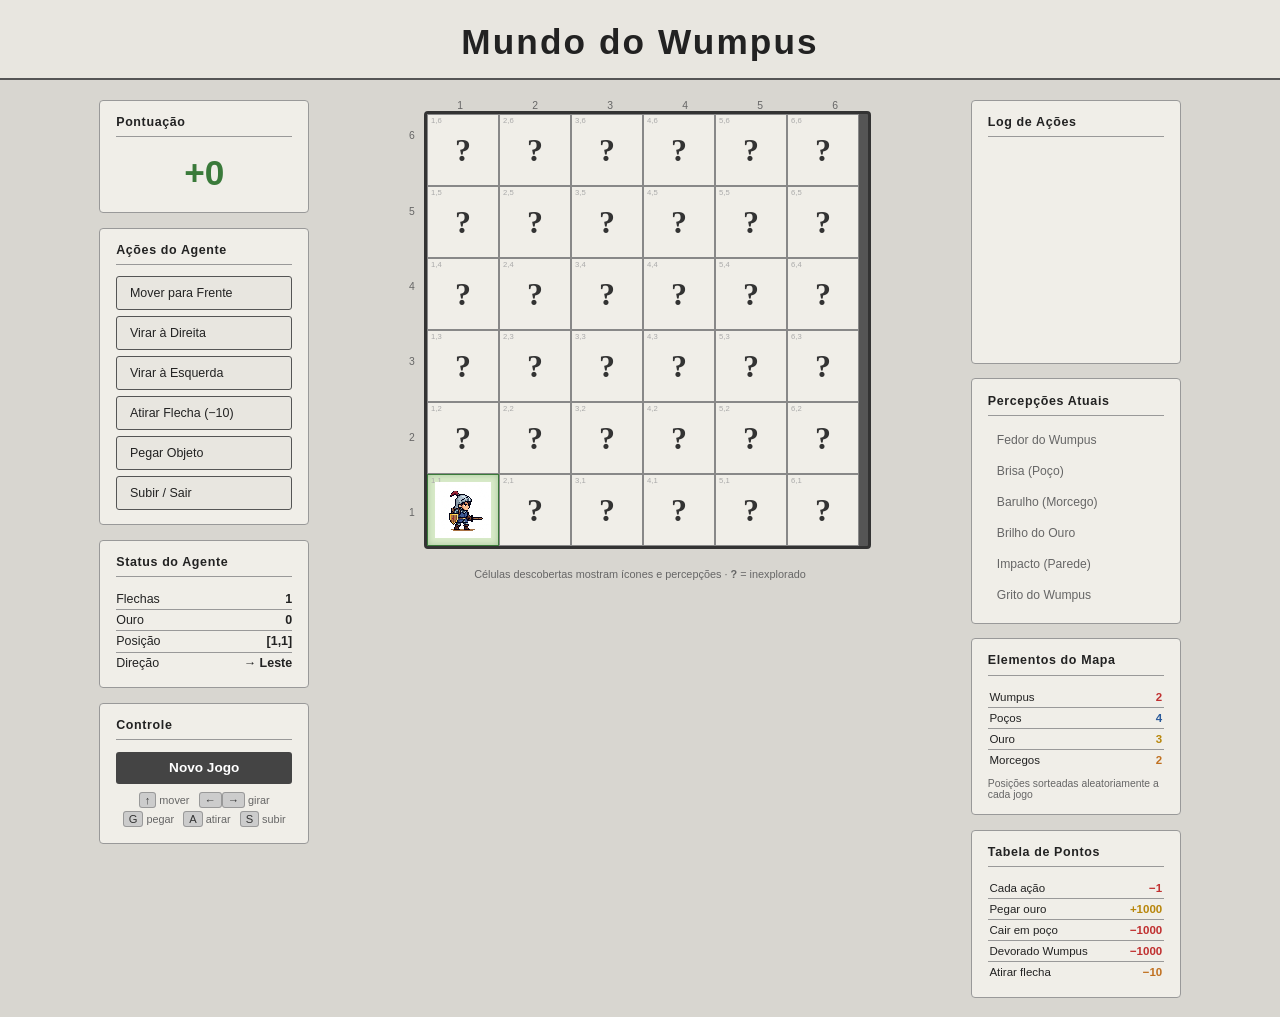
<file: Inteligencia_Computacional/Projetos/MundoDoWumpus/index.html>
<!doctype html>
<html lang="pt-BR">

<head>
  <meta charset="UTF-8" />
  <meta name="viewport" content="width=device-width, initial-scale=1.0" />
  <title>Mundo do Wumpus</title>
  <link rel="stylesheet" href="css/styles.css" />
</head>

<body>
  <header>
    <h1>Mundo do Wumpus</h1>
  </header>

  <div class="game-container">
    <div>
      <div class="panel">
        <h3>Pontuação</h3>
        <div class="score-big pos" id="score-display">0</div>
      </div>
      <div class="panel">
        <h3>Ações do Agente</h3>
        <button class="btn" id="btn-forward" onclick="action('forward')">
          Mover para Frente
        </button>
        <button class="btn" id="btn-turnRight" onclick="action('turnRight')">
          Virar à Direita
        </button>
        <button class="btn" id="btn-turnLeft" onclick="action('turnLeft')">
          Virar à Esquerda
        </button>
        <button class="btn danger" id="btn-shoot" onclick="action('shoot')">
          Atirar Flecha (−10)
        </button>
        <button class="btn success" id="btn-grab" onclick="action('grab')">
          Pegar Objeto
        </button>
        <button class="btn success" id="btn-climb" onclick="action('climb')">
          Subir / Sair
        </button>
      </div>
      <div class="panel">
        <h3>Status do Agente</h3>
        <div class="status-row">
          <span>Flechas</span><span class="status-val" id="s-arrows">1</span>
        </div>
        <div class="status-row">
          <span>Ouro</span> <span class="status-val" id="s-gold">0</span>
        </div>
        <div class="status-row">
          <span>Posição</span><span class="status-val" id="s-pos">[1,1]</span>
        </div>
        <div class="status-row">
          <span>Direção</span><span class="status-val" id="s-dir">→ Leste</span>
        </div>
      </div>
      <div class="panel">
        <h3>Controle</h3>
        <button class="btn restart" onclick="newGame()">Novo Jogo</button>
        <div class="hint">
          <kbd>↑</kbd> mover &nbsp; <kbd>←</kbd><kbd>→</kbd> girar<br />
          <kbd>G</kbd> pegar &nbsp; <kbd>A</kbd> atirar &nbsp;
          <kbd>S</kbd> subir
        </div>
      </div>
    </div>

    <div class="grid-col">
      <div class="grid-row-wrapper">
        <div class="grid-labels-left" id="row-labels"></div>
        <div>
          <div class="grid-labels-top" id="col-labels"></div>
          <div class="grid" id="game-grid"></div>
        </div>
      </div>
      <div class="hint">
        Células descobertas mostram ícones e percepções · <b>?</b> =
        inexplorado
      </div>
      <div id="result-banner" class="result-banner" style="display: none">
        <span id="result-title"></span>
        <span id="result-msg"></span>
        <span>Pontos: <strong id="result-score"></strong></span>
        <button class="btn restart" onclick="newGame()">Novo Jogo</button>
      </div>
    </div>

    <div>
      <div class="panel">
        <h3>Log de Ações</h3>
        <div class="log" id="action-log"></div>
      </div>
      <div class="panel">
        <h3>Percepções Atuais</h3>
        <div class="perc-item" data-id="stench">Fedor do Wumpus</div>
        <div class="perc-item" data-id="breeze">Brisa (Poço)</div>
        <div class="perc-item" data-id="rustle">Barulho (Morcego)</div>
        <div class="perc-item" data-id="glitter">Brilho do Ouro</div>
        <div class="perc-item" data-id="bump">Impacto (Parede)</div>
        <div class="perc-item" data-id="scream">Grito do Wumpus</div>
      </div>
      <div class="panel">
        <h3>Elementos do Mapa</h3>
        <table class="score-table">
          <tr>
            <td>Wumpus</td>
            <td style="color: var(--red)">2</td>
          </tr>
          <tr>
            <td>Poços</td>
            <td style="color: var(--blue)">4</td>
          </tr>
          <tr>
            <td>Ouro</td>
            <td style="color: var(--gold)">3</td>
          </tr>
          <tr>
            <td>Morcegos</td>
            <td style="color: var(--amber)">2</td>
          </tr>
        </table>
        <div style="font-size: 0.65rem; color: var(--muted); margin-top: 0.5rem">
          Posições sorteadas aleatoriamente a cada jogo
        </div>
      </div>
      <div class="panel">
        <h3>Tabela de Pontos</h3>
        <table class="score-table">
          <tr>
            <td>Cada ação</td>
            <td style="color: var(--red)">−1</td>
          </tr>
          <tr>
            <td>Pegar ouro</td>
            <td style="color: var(--gold)">+1000</td>
          </tr>
          <tr>
            <td>Cair em poço</td>
            <td style="color: var(--red)">−1000</td>
          </tr>
          <tr>
            <td>Devorado Wumpus</td>
            <td style="color: var(--red)">−1000</td>
          </tr>
          <tr>
            <td>Atirar flecha</td>
            <td style="color: var(--amber)">−10</td>
          </tr>
        </table>
      </div>
    </div>
  </div>

  <div id="modal-wumpus" class="modal-overlay" style="display: none" onclick="closeModal('modal-wumpus')">
    <div class="modal-box modal-wumpus-box" onclick="event.stopPropagation()">
      <div class="modal-speech">
        <span class="modal-speech-text">GAME OVER!</span>
      </div>
      <img src="img/wumpus-transp.png" alt="Wumpus" class="modal-wumpus-img" id="modal-wumpus-img" />
      <p class="modal-sub" id="modal-wumpus-sub"></p>
      <p class="modal-score">
        Pontuação final: <strong id="modal-wumpus-score"></strong>
      </p>
      <div class="modal-actions">
        <button class="btn restart modal-btn-restart" onclick="newGame()">
          Jogar Novamente
        </button>
        <button class="btn modal-btn-close" onclick="closeModal('modal-wumpus')">
          Fechar
        </button>
      </div>
    </div>
  </div>

  <div id="modal-pit" class="modal-overlay" style="display: none" onclick="closeModal('modal-pit')">
    <div class="modal-box modal-pit-box" onclick="event.stopPropagation()">
      <div class="modal-pit-icon">🕳️</div>
      <h2 class="modal-pit-title">Você Caiu!</h2>
      <p class="modal-sub" id="modal-pit-sub"></p>
      <p class="modal-score">
        Pontuação final: <strong id="modal-pit-score"></strong>
      </p>
      <div class="modal-actions">
        <button class="btn restart modal-btn-restart" onclick="newGame()">
          Jogar Novamente
        </button>
        <button class="btn modal-btn-close" onclick="closeModal('modal-pit')">
          Fechar
        </button>
      </div>
    </div>
  </div>

  <script src="js/config.js"></script>
  <script src="js/map.js"></script>
  <script src="js/game.js"></script>
  <script src="js/perceptions.js"></script>
  <script src="js/render.js"></script>
  <script src="js/actions.js"></script>
  <script src="js/main.js"></script>
</body>

</html>
</file>
<file: Inteligencia_Computacional/Projetos/MundoDoWumpus/css/styles.css>
:root {
  --bg: #d8d6d0;
  --surface: #e8e6e0;
  --card: #f0eee8;
  --border: #999;
  --border-dark: #555;
  --gold: #b8860b;
  --amber: #c07020;
  --red: #c03030;
  --green: #3a7a3a;
  --blue: #2a5a9a;
  --text: #222;
  --muted: #666;
  --fog: #f0eee8;
}

* {
  box-sizing: border-box;
  margin: 0;
  padding: 0
}

body {
  background: var(--bg);
  color: var(--text);
  font-family: Arial, sans-serif;
  min-height: 100vh;
}

header {
  text-align: center;
  padding: 1.4rem 1rem 1rem;
  border-bottom: 2px solid var(--border-dark);
  background: var(--surface);
}

h1 {
  font-family: Arial, sans-serif;
  font-size: clamp(1.4rem, 4vw, 2.2rem);
  color: var(--text);
  letter-spacing: .06em
}

.subtitle {
  color: var(--muted);
  font-size: .78rem;
  margin-top: .3rem;
  letter-spacing: .05em
}

.game-container {
  display: grid;
  grid-template-columns: 210px 1fr 210px;
  gap: 1.2rem;
  padding: 1.2rem;
  max-width: 1120px;
  margin: 0 auto
}

@media(max-width:900px) {
  .game-container {
    grid-template-columns: 1fr
  }
}

.panel {
  background: var(--card);
  border: 1px solid var(--border);
  border-radius: 4px;
  padding: .9rem 1rem
}

.panel+.panel {
  margin-top: .9rem
}

.panel h3 {
  font-family: Arial, sans-serif;
  font-size: .78rem;
  color: var(--text);
  font-weight: bold;
  letter-spacing: .05em;
  border-bottom: 1px solid var(--border);
  padding-bottom: .45rem;
  margin-bottom: .7rem
}

.score-big {
  font-size: 2.2rem;
  font-weight: bold;
  text-align: center;
  padding: .3rem 0;
  transition: color .3s
}

.score-big.pos {
  color: var(--green)
}

.score-big.neg {
  color: var(--red)
}

.btn {
  display: flex;
  align-items: center;
  gap: .45rem;
  width: 100%;
  background: var(--surface);
  border: 1px solid var(--border-dark);
  color: var(--text);
  padding: .55rem .8rem;
  border-radius: 3px;
  cursor: pointer;
  font-family: Arial, sans-serif;
  font-size: .78rem;
  transition: all .15s;
  margin-bottom: .4rem;
  text-align: left
}

.btn:last-child {
  margin-bottom: 0
}

.btn:hover:not(:disabled) {
  background: #ddd;
  border-color: #333;
}

.btn:disabled {
  opacity: .4;
  cursor: not-allowed
}

.btn.danger:hover:not(:disabled) {
  border-color: var(--red);
  color: var(--red)
}

.btn.success:hover:not(:disabled) {
  border-color: var(--green);
  color: var(--green)
}

.btn.restart {
  background: #444;
  color: #fff;
  border: none;
  justify-content: center;
  font-family: Arial, sans-serif;
  font-size: .85rem;
  font-weight: 700;
  margin-top: .3rem;
  border-radius: 3px
}

.btn.restart:hover {
  background: #222
}

kbd {
  background: #ccc;
  border: 1px solid #999;
  border-radius: 3px;
  padding: 1px 5px;
  font-size: .7rem;
  color: #333;
  font-family: Arial, sans-serif
}

.status-row {
  display: flex;
  justify-content: space-between;
  font-size: .78rem;
  padding: .2rem 0;
  border-bottom: 1px solid var(--border)
}

.status-row:last-child {
  border: none
}

.status-val {
  font-weight: bold
}

.grid-col {
  display: flex;
  flex-direction: column;
  align-items: center;
  gap: .7rem
}

.grid-labels-top,
.grid-labels-left {
  display: flex;
  gap: 3px;
  color: var(--muted);
  font-size: .65rem
}

.grid-row-wrapper {
  display: flex;
  align-items: stretch;
  gap: .4rem
}

.grid-labels-left {
  flex-direction: column;
  justify-content: space-around
}

.grid-labels-left span,
.grid-labels-top span {
  width: 72px;
  text-align: center
}

.grid-labels-left span {
  width: auto;
  text-align: right;
  padding-right: 3px
}

.grid {
  display: grid;
  grid-template-columns: repeat(6, 72px);
  grid-template-rows: repeat(6, 72px);
  gap: 0;
  background: #555;
  border: 3px solid #333;
  border-radius: 4px;
  padding: 0
}

.cell {
  width: 72px;
  height: 72px;
  background: #f0eee8;
  border: 1px solid #888;
  display: flex;
  flex-direction: column;
  align-items: center;
  justify-content: center;
  position: relative;
  transition: background .2s;
  overflow: hidden
}

.cell.visited {
  background: #e0ddd6
}

.cell.current {
  background: #d8eac8;
  border-color: #3a7a3a;
  box-shadow: 0 0 6px rgba(58, 122, 58, .3) inset
}

.cell.exit-cell {
  border-color: var(--green)
}

.cell-icons {
  font-size: 1.3rem;
  line-height: 1;
  display: flex;
  flex-wrap: wrap;
  justify-content: center;
  align-items: center
}

.cell-unknown {
  font-size: 2rem;
  font-weight: bold;
  color: #333;
  font-family: Georgia, serif
}

.agent-img {
  width: 56px;
  height: 56px;
  object-fit: contain;
  image-rendering: pixelated
}

.cell-percs {
  font-size: .6rem;
  position: absolute;
  bottom: 2px;
  width: 100%;
  text-align: center;
  color: var(--muted)
}

.cell-coord {
  position: absolute;
  top: 1px;
  left: 3px;
  font-size: .48rem;
  color: #aaa
}

.perc-item {
  display: flex;
  align-items: center;
  gap: .4rem;
  padding: .32rem .5rem;
  border-radius: 3px;
  font-size: .76rem;
  border: 1px solid transparent;
  transition: all .2s;
  margin-bottom: .3rem;
  color: var(--muted)
}

.perc-item:last-child {
  margin-bottom: 0
}

.perc-item.active {
  background: #fff3c4;
  border-color: #c8a020;
  color: var(--gold);
  font-weight: bold
}

.legend-grid {
  display: grid;
  grid-template-columns: 1fr 1fr;
  gap: .25rem .4rem
}

.legend-item {
  display: flex;
  align-items: center;
  gap: .3rem;
  font-size: .72rem;
  color: var(--text)
}

.log {
  height: 200px;
  overflow-y: auto;
  display: flex;
  flex-direction: column;
  gap: 2px;
  scrollbar-width: thin;
  scrollbar-color: var(--border) transparent
}

.log-entry {
  font-size: .7rem;
  padding: .15rem 0;
  border-bottom: 1px solid #ddd;
  color: var(--text)
}

.log-entry.good {
  color: var(--green)
}

.log-entry.bad {
  color: var(--red)
}

.log-entry.warn {
  color: var(--amber)
}

.score-table {
  width: 100%;
  font-size: .72rem;
  border-collapse: collapse
}

.score-table td {
  padding: .25rem .1rem;
  border-bottom: 1px solid var(--border)
}

.score-table td:last-child {
  text-align: right;
  font-weight: bold
}

.score-table tr:last-child td {
  border: none
}

.hint {
  font-size: .68rem;
  color: var(--muted);
  text-align: center;
  margin-top: .3rem;
  line-height: 1.7
}

.result-banner {
  display: none;
  flex-direction: row;
  align-items: center;
  gap: 1rem;
  width: 100%;
  background: var(--card);
  border: 1px solid var(--border);
  border-left: 4px solid var(--border-dark);
  border-radius: 4px;
  padding: .65rem 1rem;
  font-size: .82rem;
  flex-wrap: wrap;
}

.result-banner.win {
  border-left-color: var(--green);
  background: #f0f8f0;
}

.result-banner.lose {
  border-left-color: var(--red);
  background: #fdf0f0;
}

.result-banner #result-title {
  font-weight: bold;
  font-size: .9rem;
}

.result-banner.win #result-title  { color: var(--green); }
.result-banner.lose #result-title { color: var(--red); }

.result-banner .btn.restart {
  margin: 0;
  width: auto;
  padding: .35rem .9rem;
  font-size: .78rem;
}

/* ===== MODAIS DE FIM DE JOGO ===== */

@keyframes modalFadeIn {
  from { opacity: 0 }
  to   { opacity: 1 }
}

@keyframes modalBoxIn {
  0%   { transform: scale(0.8) translateY(30px); opacity: 0 }
  70%  { transform: scale(1.03) translateY(-4px); opacity: 1 }
  100% { transform: scale(1) translateY(0) }
}

@keyframes wumpusSlideIn {
  0%   { transform: translateY(80px) scale(0.5) rotate(-12deg); opacity: 0 }
  60%  { transform: translateY(-14px) scale(1.1) rotate(3deg);  opacity: 1 }
  80%  { transform: translateY(6px) scale(0.98) rotate(-1deg) }
  100% { transform: translateY(0) scale(1) rotate(0deg) }
}

@keyframes wumpusBounce {
  0%, 100% { transform: translateY(0) rotate(0deg) }
  35%       { transform: translateY(-10px) rotate(-3deg) }
  70%       { transform: translateY(-5px) rotate(3deg) }
}

@keyframes speechPop {
  0%   { transform: scale(0) rotate(-6deg); opacity: 0 }
  65%  { transform: scale(1.12) rotate(2deg); opacity: 1 }
  100% { transform: scale(1) rotate(-1deg) }
}

@keyframes textGlitch {
  0%, 88%, 100% { text-shadow: 2px 0 #ff0000, -2px 0 #00ffff }
  90%            { text-shadow: -4px 0 #ff0000, 4px 0 #00ffff }
  93%            { text-shadow: 4px 0 #ff0000, -4px 0 #00ffff }
  96%            { text-shadow: -2px 0 #ff4400, 2px 0 #00ffcc }
}

@keyframes pitDrop {
  0%   { transform: translateY(-40px) scale(0.7); opacity: 0 }
  60%  { transform: translateY(6px) scale(1.05); opacity: 1 }
  100% { transform: translateY(0) scale(1) }
}

/* Fundo escuro compartilhado */
.modal-overlay {
  position: fixed;
  inset: 0;
  z-index: 1000;
  display: flex;
  align-items: center;
  justify-content: center;
  background: rgba(0, 0, 0, 0.78);
  animation: modalFadeIn 0.35s ease both;
}

/* Caixa base do modal */
.modal-box {
  display: flex;
  flex-direction: column;
  align-items: center;
  gap: .9rem;
  text-align: center;
  padding: 2rem 2.4rem;
  border-radius: 12px;
  position: relative;
  max-width: 340px;
  width: 90%;
  animation: modalBoxIn 0.45s cubic-bezier(.23,1.2,.55,1) 0.05s both;
}

/* ---- Modal Wumpus ---- */
.modal-wumpus-box {
  background: #1a0a0a;
  border: 2px solid #5a1a1a;
  box-shadow: 0 0 60px rgba(200, 40, 40, 0.35), 0 8px 32px rgba(0,0,0,0.6);
}

.modal-wumpus-img {
  width: 180px;
  height: 180px;
  object-fit: contain;
  image-rendering: pixelated;
  filter: drop-shadow(0 0 20px rgba(220, 60, 60, 0.75));
  animation:
    wumpusSlideIn 0.65s cubic-bezier(.23,1.2,.55,1) 0.1s both,
    wumpusBounce  2.2s ease-in-out 1s infinite;
}

.modal-speech {
  background: #fff;
  border: 3px solid #111;
  border-radius: 16px;
  padding: .65rem 1.4rem;
  position: relative;
  animation: speechPop 0.45s cubic-bezier(.23,1.3,.55,1) 0.7s both;
  order: -1;
}
.modal-speech::after {
  content: '';
  position: absolute;
  bottom: -18px;
  left: 50%;
  transform: translateX(-50%);
  border: 9px solid transparent;
  border-top-color: #111;
}
.modal-speech::before {
  content: '';
  position: absolute;
  bottom: -12px;
  left: 50%;
  transform: translateX(-50%);
  border: 7px solid transparent;
  border-top-color: #fff;
  z-index: 1;
}

.modal-speech-text {
  font-family: Arial, sans-serif;
  font-size: 1.9rem;
  font-weight: 900;
  color: #c03030;
  letter-spacing: .07em;
  text-transform: uppercase;
  animation: textGlitch 3s infinite 1.4s;
}

/* ---- Modal Poço ---- */
.modal-pit-box {
  background: #0e131c;
  border: 2px solid #2a3a5a;
  box-shadow: 0 0 50px rgba(40, 80, 180, 0.25), 0 8px 32px rgba(0,0,0,0.6);
}

.modal-pit-icon {
  font-size: 4rem;
  line-height: 1;
  animation: pitDrop 0.6s cubic-bezier(.23,1.15,.55,1) 0.1s both;
}

.modal-pit-title {
  font-family: Arial, sans-serif;
  font-size: 1.8rem;
  font-weight: 900;
  color: #5a8ad0;
  letter-spacing: .05em;
  animation: modalFadeIn 0.4s ease 0.5s both;
}

/* ---- Elementos compartilhados ---- */
.modal-sub {
  color: #bbb;
  font-size: .9rem;
  font-family: Arial, sans-serif;
  line-height: 1.55;
  animation: modalFadeIn 0.4s ease 1.1s both;
}

.modal-score {
  color: #888;
  font-size: .8rem;
  font-family: Arial, sans-serif;
  animation: modalFadeIn 0.4s ease 1.3s both;
}

.modal-score strong {
  color: #eee;
  font-size: 1.05rem;
}

.modal-actions {
  display: flex;
  gap: .6rem;
  margin-top: .3rem;
  animation: modalFadeIn 0.4s ease 1.5s both;
}

.modal-btn-restart {
  background: #c03030 !important;
  padding: .6rem 1.4rem !important;
  font-size: .88rem !important;
  border-radius: 6px !important;
  margin: 0 !important;
  width: auto !important;
  flex: 1;
}
.modal-btn-restart:hover { background: #9a1a1a !important; }

.modal-pit-box .modal-btn-restart {
  background: #2a5aaa !important;
}
.modal-pit-box .modal-btn-restart:hover { background: #1a3a7a !important; }

.modal-btn-close {
  background: #333 !important;
  color: #aaa !important;
  border-color: #555 !important;
  padding: .6rem 1rem !important;
  font-size: .88rem !important;
  border-radius: 6px !important;
  margin: 0 !important;
  width: auto !important;
}
.modal-btn-close:hover { background: #444 !important; color: #eee !important; }
</file>
